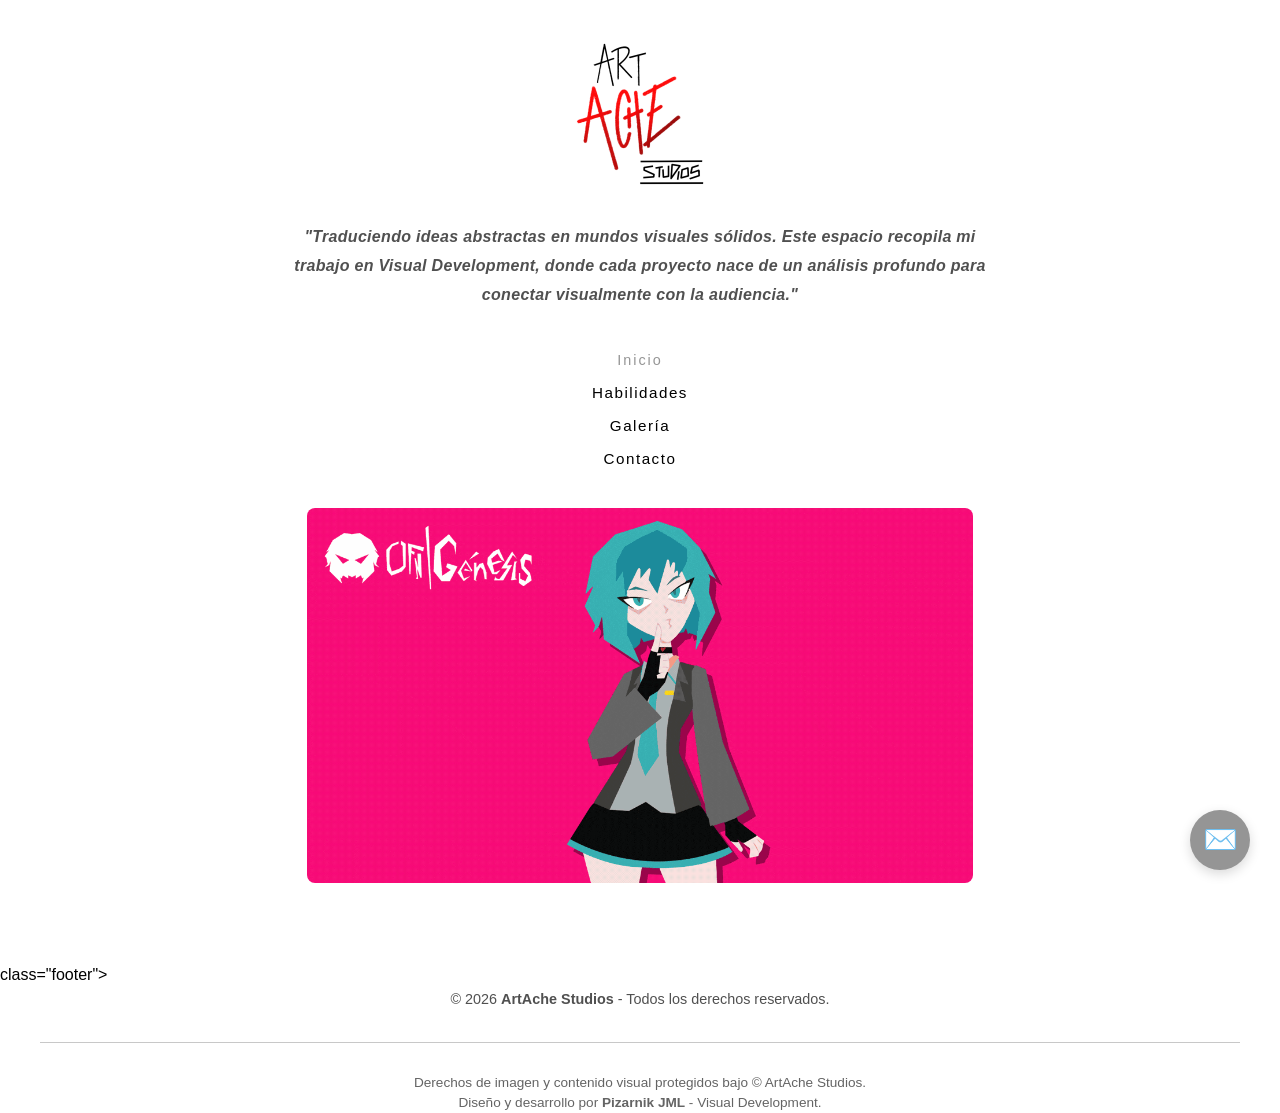
<file: index.html>
<!DOCTYPE html>
<html lang="en">
  <head>
    <meta charset="UTF-8" />
    <meta name="viewport" content="width=device-width, initial-scale=1.0" />
    <meta http-equiv="X-UA-Compatible" content="ie=edge" />
    <title>ArtAche Studios - Inicio</title>
    <link rel="stylesheet" href="styles.css" />
  </head>
  <body>
    <div class="contenedor_pricipal">
      <aside class="navbar">
        <img src="logo.png" class="imglogo" alt="" />
        <p class="descripcion">"<strong><i>Traduciendo ideas abstractas en mundos visuales sólidos. Este espacio recopila mi trabajo en Visual Development, donde cada proyecto nace de un análisis profundo para conectar visualmente con la audiencia.</i></strong>"</p>
        <nav class="Menu">
          <span class="menu-active">Inicio</span>
          <a href="Habilidades.html">Habilidades</a>
          <a href="IMGS.html">Galería</a>
          <a href="Contacto.html">Contacto</a>
        </nav>
        <img src="assets/B5.gif" alt="" class="gif-content" />
      </aside>
      <main class="contenido">
      </main>
    </div>

    <footer> class="footer">
      <div class="footer-content">
        <div class="footer-text">
          © 2026 <strong>ArtAche Studios</strong> - Todos los derechos reservados.
        </div>
        <div class="footer-divider"></div>
        <div class="footer-copyright">
          Derechos de imagen y contenido visual protegidos bajo © ArtAche Studios.<br>
          Diseño y desarrollo por <strong>Pizarnik JML</strong> - Visual Development.
        </div>
      </div>
      
    </footer>

    <!-- Botón flotante de email -->
    <a href="mailto:artachestudios@gmail.com" class="floating-email-btn" title="Enviar email">
      ✉️
    </a>
  </body>
</html>
</file>
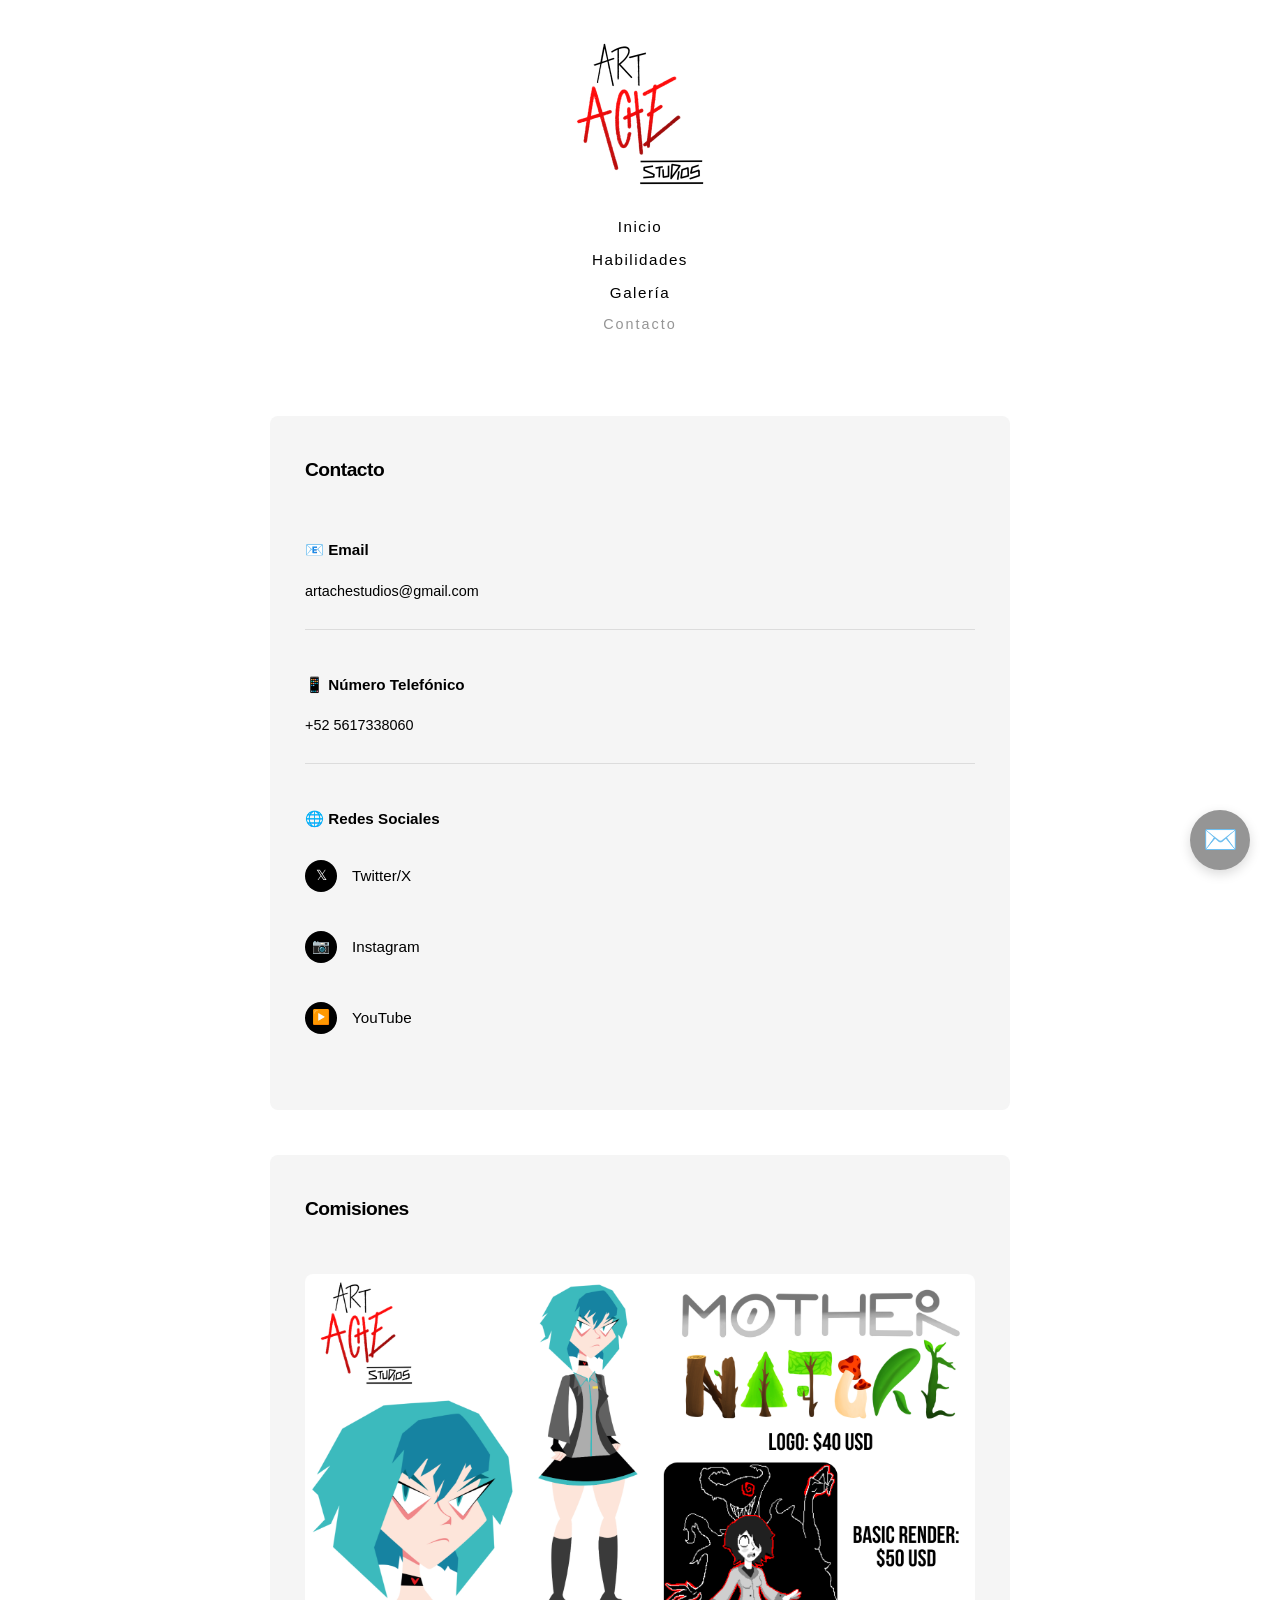
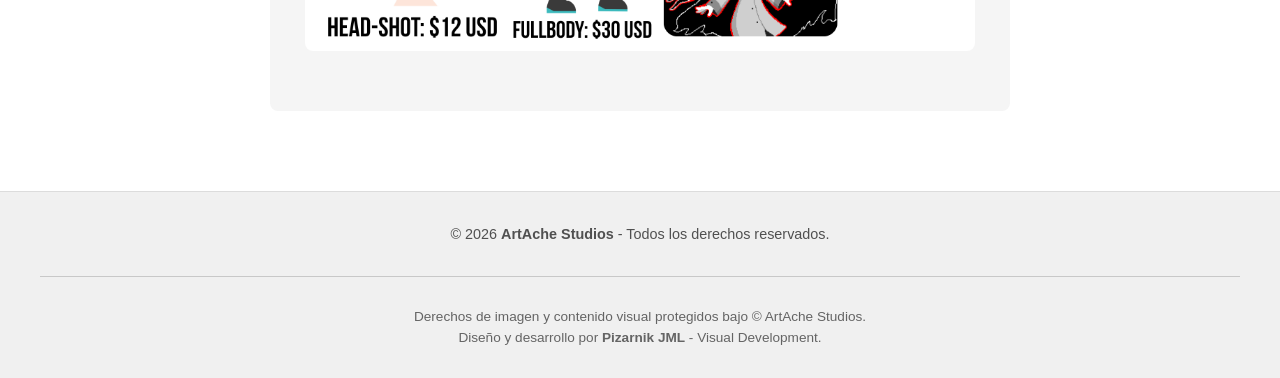
<file: Contacto.html>
<!DOCTYPE html>
<html lang="es">
  <head>
    <meta charset="UTF-8" />
    <meta name="viewport" content="width=device-width, initial-scale=1.0" />
    <meta http-equiv="X-UA-Compatible" content="ie=edge" />
    <title>ArtAche Studios - Contacto</title>
    <link rel="stylesheet" href="styles.css" />
    <style>
      .contact-content {
        display: flex;
        flex-direction: column;
        gap: 45px;
      }

      .contact-section {
        display: flex;
        flex-direction: column;
        gap: 20px;
        background-color: rgb(245, 245, 245);
        padding: 40px 35px;
        border-radius: 8px;
      }

      .contact-section h2 {
        font-size: 1.8rem;
        color: rgb(0, 0, 0);
        font-weight: 700;
        margin-bottom: 10px;
        letter-spacing: -0.5px;
      }

      .contact-item {
        display: flex;
        flex-direction: column;
        gap: 12px;
        padding: 24px 0;
        border-bottom: 1px solid rgb(220, 220, 220);
      }

      .contact-item:last-child {
        border-bottom: none;
      }

      .contact-item-title {
        font-size: 1.2rem;
        font-weight: 700;
        color: rgb(0, 0, 0);
        display: flex;
        align-items: center;
        gap: 10px;
        margin-bottom: 5px;
      }

      .contact-item-content {
        color: rgb(60, 60, 60);
        font-size: 1rem;
        line-height: 1.8;
        font-weight: 400;
      }

      .contact-link {
        color: rgb(0, 0, 0);
        text-decoration: none;
        transition: color 0.3s;
        font-weight: 500;
      }

      .contact-link:hover {
        color: rgb(149, 149, 149);
      }

      .social-networks {
        display: flex;
        flex-direction: column;
        gap: 15px;
      }

      .social-network-item {
        display: flex;
        align-items: center;
        gap: 15px;
        padding: 12px 0;
      }

      .social-icon {
        display: flex;
        align-items: center;
        justify-content: center;
        width: 40px;
        height: 40px;
        background-color: rgb(0, 0, 0);
        color: white;
        border-radius: 50%;
        font-size: 1.2rem;
        min-width: 40px;
      }

      .social-network-item a {
        color: rgb(0, 0, 0);
        text-decoration: none;
        transition: color 0.3s;
        font-size: 0.95rem;
      }

      .social-network-item a:hover {
        color: rgb(149, 149, 149);
      }

      .section-image {
        width: 100%;
        max-width: 600px;
        height: auto;
        border-radius: 8px;
        object-fit: contain;
        margin: 20px 0;
      }

      .contact-section p {
        color: rgb(60, 60, 60);
        font-size: 0.95rem;
        line-height: 1.8;
      }

      @media (max-width: 1024px) {
        .contact-content {
          gap: 42px;
        }

        .contact-section {
          padding: 38px 32px;
          gap: 19px;
        }

        .contact-section h2 {
          font-size: 1.7rem;
        }
      }

      /* Responsive - Tablets (768px y menores) */
      @media (max-width: 768px) {
        .contact-content {
          gap: 38px;
        }

        .contact-section {
          padding: 32px 22px;
          gap: 18px;
        }

        .contact-section h2 {
          font-size: 1.6rem;
        }

        .contact-item {
          padding: 18px 0;
        }

        .contact-item-title {
          font-size: 1.1rem;
        }

        .contact-item-content {
          font-size: 0.95rem;
          line-height: 1.75;
        }

        .social-icon {
          width: 36px;
          height: 36px;
          font-size: 0.95rem;
          min-width: 36px;
        }

        .section-image {
          max-width: 95%;
        }
      }

      /* Responsive - Tablets pequeños (481px - 600px) */
      @media (max-width: 600px) {
        .contact-content {
          gap: 32px;
        }

        .contact-section {
          padding: 28px 18px;
          gap: 16px;
        }

        .contact-section h2 {
          font-size: 1.4rem;
        }

        .contact-item {
          padding: 16px 0;
        }

        .contact-item-title {
          font-size: 1rem;
        }

        .contact-item-content {
          font-size: 0.92rem;
          line-height: 1.7;
        }

        .social-network-item {
          padding: 9px 0;
        }

        .social-icon {
          width: 34px;
          height: 34px;
          font-size: 0.9rem;
          min-width: 34px;
        }

        .section-image {
          max-width: 90%;
        }
      }

      /* Responsive - Móviles (480px y menores) */
      @media (max-width: 480px) {
        .contact-content {
          gap: 28px;
        }

        .contact-section {
          padding: 22px 16px;
          gap: 15px;
        }

        .contact-section h2 {
          font-size: 1.3rem;
        }

        .contact-item {
          padding: 15px 0;
        }

        .contact-item-title {
          font-size: 1rem;
        }

        .contact-item-content {
          font-size: 0.9rem;
          line-height: 1.7;
        }

        .social-icon {
          width: 32px;
          height: 32px;
          font-size: 0.9rem;
          min-width: 32px;
        }

        .section-image {
          max-width: 95%;
        }
      }

      /* Responsive - Móviles muy pequeños (360px y menores) */
      @media (max-width: 360px) {
        .contact-content {
          gap: 24px;
        }

        .contact-section {
          padding: 18px 13px;
          gap: 12px;
        }

        .contact-section h2 {
          font-size: 1.1rem;
        }

        .contact-item {
          padding: 12px 0;
        }

        .contact-item-title {
          font-size: 0.95rem;
        }

        .contact-item-content {
          font-size: 0.85rem;
          line-height: 1.6;
        }

        .social-network-item {
          gap: 11px;
          padding: 8px 0;
        }

        .social-icon {
          width: 30px;
          height: 30px;
          font-size: 0.85rem;
          min-width: 30px;
        }

        .section-image {
          max-width: 90%;
        }
      }

        .contact-section h2 {
          font-size: 1.2rem;
        }

        .contact-item-title {
          font-size: 0.95rem;
        }

        .contact-item-content {
          font-size: 0.9rem;
        }

        .contact-link {
          font-size: 0.9rem;
        }

        .social-icon {
          width: 32px;
          height: 32px;
          font-size: 0.9rem;
          min-width: 32px;
        }

        .section-image {
          max-width: 95%;
        }
      
    </style>
  </head>
  <body>
    <div class="contenedor_pricipal">
      <aside class="navbar">
        <img src="logo.png" class="imglogo" alt="Logo" />
        <nav class="Menu">
          <a href="index.html">Inicio</a>
          <a href="Habilidades.html">Habilidades</a>
          <a href="IMGS.html">Galería</a>
          <span class="menu-active">Contacto</span>
        </nav>
      </aside>
      <main class="contenido contenido-scroll">
        <div class="contact-content">
          <!-- Sección Contacto -->
          <div class="contact-section">
            <h2>Contacto</h2>

            <!-- Email -->
            <div class="contact-item">
              <div class="contact-item-title">📧 Email</div>
              <div class="contact-item-content">
                <a href="mailto:artachestudios@gmail.com" class="contact-link">artachestudios@gmail.com</a>
              </div>
            </div>

            <!-- Teléfono -->
            <div class="contact-item">
              <div class="contact-item-title">📱 Número Telefónico</div>
              <div class="contact-item-content">
                <a href="tel:+525617338060" class="contact-link">+52 5617338060</a>
              </div>
            </div>

            <!-- Redes Sociales -->
            <div class="contact-item">
              <div class="contact-item-title">🌐 Redes Sociales</div>
              <div class="social-networks">
                <div class="social-network-item">
                  <div class="social-icon">𝕏</div>
                  <a href="https://x.com/ArtAche_Studios" target="_blank">Twitter/X</a>
                </div>
                <div class="social-network-item">
                  <div class="social-icon">📷</div>
                  <a href="https://www.instagram.com/art.ache.studios/" target="_blank">Instagram</a>
                </div>
                <div class="social-network-item">
                  <div class="social-icon">▶️</div>
                  <a href="https://www.youtube.com/@ArtAche.Studios" target="_blank">YouTube</a>
                </div>
              </div>
            </div>
          </div>

          <!-- Sección Comisiones -->
          <div class="contact-section">
            <h2>Comisiones</h2>
            <img src="assets/a1.png" alt="Comisiones" class="section-image" />
          </div>
        </div>
      </main>
    </div>

    <script>
      function handleSubmit(event) {
        event.preventDefault();
        alert(
          "¡Gracias por tu mensaje! Este es un ejemplo. Implementa tu backend para enviar emails."
        );
        event.target.reset();
      }
    </script>

    <footer class="footer">
      <div class="footer-content">
        <div class="footer-text">
          © 2026 <strong>ArtAche Studios</strong> - Todos los derechos reservados.
        </div>
        <div class="footer-divider"></div>
        <div class="footer-copyright">
          Derechos de imagen y contenido visual protegidos bajo © ArtAche Studios.<br>
          Diseño y desarrollo por <strong>Pizarnik JML</strong> - Visual Development.
        </div>
      </div>
    </footer>

    <!-- Botón flotante de email -->
    <a href="mailto:artachestudios@gmail.com" class="floating-email-btn" title="Enviar email">
      ✉️
    </a>
  </body>
</html>
</file>
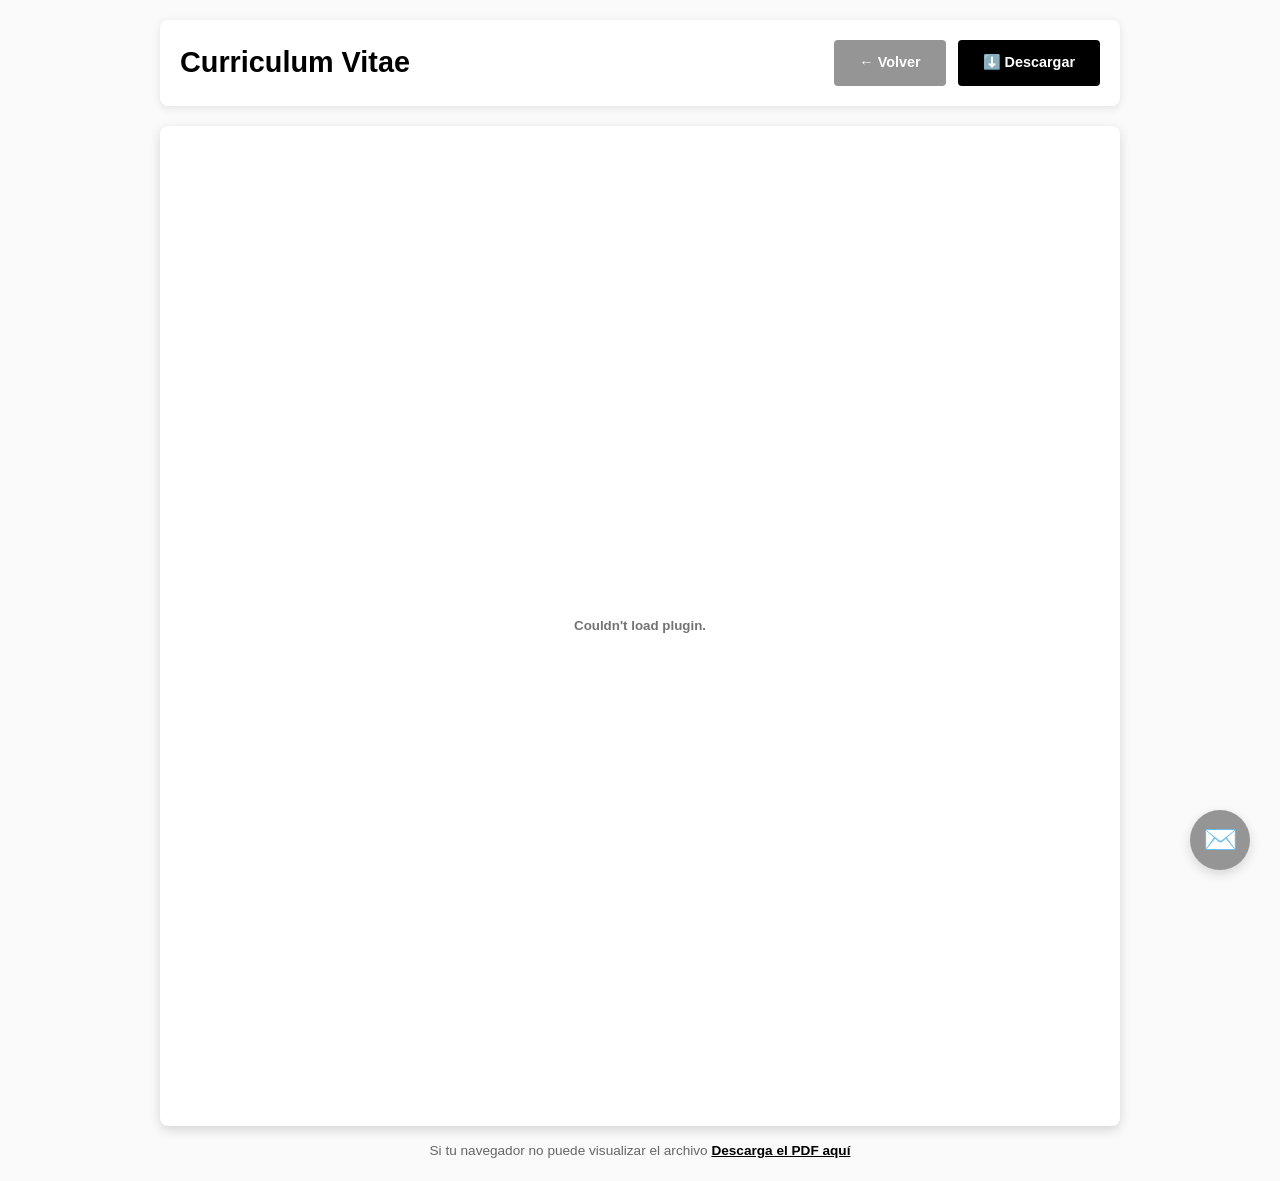
<file: cv-view.html>
<!DOCTYPE html>
<html lang="es">
  <head>
    <meta charset="UTF-8" />
    <meta name="viewport" content="width=device-width, initial-scale=1.0" />
    <meta http-equiv="X-UA-Compatible" content="ie=edge" />
    <title>ArtAche Studios - CV</title>
    <link rel="stylesheet" href="styles.css" />
    <style>
      body {
        background-color: rgb(250, 250, 250);
      }

      .pdf-viewer-container {
        display: flex;
        flex-direction: column;
        height: auto;
        max-width: 1000px;
        margin: 0 auto;
        padding: 20px;
      }

      .pdf-header {
        display: flex;
        justify-content: space-between;
        align-items: center;
        margin-bottom: 20px;
        background-color: rgb(255, 255, 255);
        padding: 20px;
        border-radius: 8px;
        box-shadow: 0 2px 8px rgba(0, 0, 0, 0.1);
        flex-wrap: wrap;
        gap: 15px;
      }

      .pdf-header h1 {
        font-size: 1.8rem;
        color: rgb(0, 0, 0);
        margin: 0;
        flex: 1;
        min-width: 250px;
      }

      .pdf-actions {
        display: flex;
        gap: 12px;
        flex-wrap: wrap;
      }

      .btn-back {
        background-color: rgb(149, 149, 149);
        color: white;
        padding: 12px 25px;
        border: none;
        border-radius: 4px;
        font-size: 0.9rem;
        font-weight: 600;
        cursor: pointer;
        transition: background-color 0.3s, transform 0.2s;
        text-decoration: none;
        display: inline-flex;
        align-items: center;
        gap: 10px;
        white-space: nowrap;
      }

      .btn-back:hover {
        background-color: rgb(120, 120, 120);
        transform: translateY(-2px);
      }

      .btn-back:active {
        transform: translateY(0);
      }

      .btn-download {
        background-color: rgb(0, 0, 0);
        color: white;
        padding: 12px 25px;
        border: none;
        border-radius: 4px;
        font-size: 0.9rem;
        font-weight: 600;
        cursor: pointer;
        transition: background-color 0.3s, transform 0.2s;
        text-decoration: none;
        display: inline-flex;
        align-items: center;
        gap: 10px;
        white-space: nowrap;
      }

      .btn-download:hover {
        background-color: rgb(50, 50, 50);
        transform: translateY(-2px);
      }

      .btn-download:active {
        transform: translateY(0);
      }

      .pdf-viewer {
        background-color: rgb(255, 255, 255);
        border-radius: 8px;
        box-shadow: 0 4px 12px rgba(0, 0, 0, 0.15);
        overflow: auto;
      }

      .pdf-viewer embed {
        width: 100%;
        height: 1000px;
        border: none;
        display: block;
      }

      .mobile-preview-image {
        display: none;
        width: 100%;
        max-width: 300px;
        height: auto;
        margin: 15px auto;
        border-radius: 8px;
        box-shadow: 0 4px 12px rgba(0, 0, 0, 0.15);
      }

      .cv-text-fallback {
        display: none;
        background-color: rgb(255, 255, 255);
        padding: 30px;
        border-radius: 8px;
        box-shadow: 0 4px 12px rgba(0, 0, 0, 0.15);
        margin-top: 20px;
        color: rgb(60, 60, 60);
        font-family: 'Trebuchet MS', 'Segoe UI', sans-serif;
        line-height: 1.8;
        max-width: 100%;
        overflow-x: auto;
      }

      .cv-text-fallback strong {
        color: rgb(0, 0, 0);
        font-weight: 700;
        display: block;
        margin-top: 18px;
        margin-bottom: 8px;
        font-size: 1.1em;
        letter-spacing: 0.5px;
      }

      .cv-text-fallback ul, .cv-text-fallback ol {
        margin-left: 20px;
        margin-top: 8px;
        margin-bottom: 8px;
      }

      .cv-text-fallback li {
        margin-bottom: 6px;
        line-height: 1.7;
      }

      .cv-text-fallback p {
        margin-bottom: 10px;
        white-space: pre-wrap;
        word-wrap: break-word;
      }

      .cv-section-title {
        border-bottom: 2px solid rgb(149, 149, 149);
        padding-bottom: 8px;
        margin-top: 20px;
        margin-bottom: 12px;
        font-weight: 700;
        color: rgb(0, 0, 0);
        letter-spacing: 1px;
        font-size: 1.05em;
      }

      .cv-header-title {
        text-align: center;
        font-weight: 700;
        font-size: 1.2em;
        color: rgb(0, 0, 0);
        margin-bottom: 5px;
        letter-spacing: 0.5px;
      }

      .cv-contact-info {
        text-align: center;
        color: rgb(80, 80, 80);
        font-size: 0.95em;
        margin-bottom: 15px;
        line-height: 1.6;
      }

      @media (max-width: 1024px) {
        .cv-text-fallback {
          padding: 26px;
          font-size: 0.95rem;
          line-height: 1.75;
        }

        .cv-text-fallback strong {
          font-size: 1.05em;
          margin-top: 16px;
        }

        .cv-section-title {
          font-size: 1em;
          margin-top: 18px;
        }

        .cv-header-title {
          font-size: 1.15em;
        }
      }

      @media (max-width: 768px) {
        .cv-text-fallback.show {
          display: block;
        }

        .cv-text-fallback {
          padding: 20px;
          font-size: 0.92rem;
          line-height: 1.7;
          margin-top: 15px;
        }

        .cv-text-fallback strong {
          font-size: 1em;
          margin-top: 14px;
          margin-bottom: 6px;
        }

        .cv-section-title {
          font-size: 0.95em;
          margin-top: 16px;
          padding-bottom: 6px;
        }

        .cv-header-title {
          font-size: 1.1em;
        }

        .cv-contact-info {
          font-size: 0.9em;
        }

        .cv-text-fallback ul, .cv-text-fallback ol {
          margin-left: 16px;
        }
      }

      @media (max-width: 480px) {
        .cv-text-fallback.show {
          display: block;
        }

        .cv-text-fallback {
          padding: 16px;
          font-size: 0.88rem;
          line-height: 1.65;
          margin-top: 12px;
          border-radius: 6px;
        }

        .cv-text-fallback strong {
          font-size: 0.95em;
          margin-top: 12px;
          margin-bottom: 5px;
        }

        .cv-section-title {
          font-size: 0.92em;
          margin-top: 14px;
          padding-bottom: 5px;
        }

        .cv-header-title {
          font-size: 1.05em;
          margin-bottom: 3px;
        }

        .cv-contact-info {
          font-size: 0.87em;
          margin-bottom: 12px;
        }

        .cv-text-fallback ul, .cv-text-fallback ol {
          margin-left: 14px;
          margin-top: 6px;
          margin-bottom: 6px;
        }

        .cv-text-fallback li {
          margin-bottom: 5px;
        }
      }

      @media (max-width: 1024px) {
        .pdf-viewer embed {
          height: 700px;
        }
      }

      @media (max-width: 768px) {
        .pdf-viewer-container {
          padding: 15px;
        }

        .pdf-header {
          flex-direction: column;
          align-items: flex-start;
          padding: 15px;
          gap: 15px;
        }

        .pdf-header h1 {
          font-size: 1.5rem;
          width: 100%;
        }

        .pdf-actions {
          width: 100%;
          flex-direction: column;
        }

        .btn-back,
        .btn-download {
          width: 100%;
          justify-content: center;
          padding: 12px 20px;
          font-size: 0.88rem;
        }

        .pdf-viewer embed {
          height: 70vh;
          min-height: 500px;
        }
      }

      @media (max-width: 480px) {
        .pdf-viewer-container {
          padding: 10px;
        }

        .pdf-header {
          padding: 12px;
          gap: 12px;
        }

        .pdf-header h1 {
          font-size: 1.3rem;
        }

        .btn-back,
        .btn-download {
          width: 100%;
          padding: 10px 15px;
          font-size: 0.85rem;
        }

        .pdf-viewer {
          background: transparent;
          box-shadow: none;
          overflow: visible;
        }

        .pdf-viewer embed {
          display: none;
        }

        .mobile-preview-image {
          display: block;
        }
      }
    </style>
  </head>
  <body>
    <div class="pdf-viewer-container">
      <div class="pdf-header">
        <h1>Curriculum Vitae</h1>
        <div class="pdf-actions">
          <a href="Habilidades.html" class="btn-back">← Volver</a>
          <a href="assets/Alonso Palafox Enrique - CV.pdf" download="Alonso Palafox Enrique - CV.pdf" class="btn-download">
            ⬇️ Descargar
          </a>
        </div>
      </div>
      <div class="pdf-viewer" id="pdfViewerCV">
        <embed src="assets/Alonso Palafox Enrique - CV.pdf" type="application/pdf" />
      </div>
      <div class="cv-text-fallback" id="cvTextFallback">
        <div class="cv-header-title">ENRIQUE CARLOS ALONSO PALAFOX</div>
        <div class="cv-contact-info">
          Toluca, Estado de México | Teléfono: +52 5617338060<br/>
          Correo: enriquealonsopalafox11@gmail.com
        </div>

        <div class="cv-section-title">PERFIL PROFESIONAL</div>
        <p>Diseñador y Animador especializado en Visual Development (VisDev), con un enfoque estratégico en la conceptualización e investigación de audiencias para garantizar resultados funcionales y narrativos. Experto en la gestión de proyectos creativos mediante metodologías ágiles y liderazgo de equipos multidisciplinarios en entornos de producción audiovisual.</p>

        <div class="cv-section-title">EXPERIENCIA</div>
        <strong>DISEÑADOR Y ANIMADOR INDEPENDIENTE (Freelance)</strong>
        <p><strong style="display:inline; color: rgb(80,80,80);">Artista VisDev y Creador de Contenido -</strong> Enero 2024 – Actualidad</p>
        <ul>
          <li>Implementé la metodología Personal Scrum para gestionar el desarrollo iterativo y la evolución constante de mi portafolio digital y proyectos de diseño.</li>
          <li>Desarrollé entornos y escenarios 3D complejos en Autodesk Maya, ejecutando procesos de iluminación, sombreado y reemplazo de fondos (sky replacement).</li>
          <li>Rediseñé la identidad visual y logotipos (como SFACTOR X3), optimizando la estructura tipográfica y el layout bajo parámetros técnicos de color y legibilidad.</li>
          <li>Incrementé la comunidad en YouTube de 0 a más de 8,000 seguidores orgánicos mediante estrategias de contenido audiovisual.</li>
          <li>Aseguré un tráfico mensual de más de 20,000 visitas digitales, monetizando el canal a través de la producción constante de contenido de animación.</li>
          <li>Ejecuté proyectos de Branding para pequeñas empresas, garantizando un posicionamiento efectivo ante sus públicos objetivos mediante diseño de identidad.</li>
        </ul>

        <strong>UNIVERSIDAD TECNOLÓGICA DE MÉXICO (UNITEC)</strong>
        <p><strong style="display:inline; color: rgb(80,80,80);">Líder de Producción Audiovisual -</strong> Enero 2025 – Abril 2026</p>
        <ul>
          <li>Lideré equipos de trabajo de gran escala para la realización de cortometrajes y proyectos de cine, supervisando desde la preproducción hasta la entrega final.</li>
          <li>Coordiné flujos de trabajo técnicos en modelado 3D y postproducción, asegurando el cumplimiento de plazos y estándares de calidad académica y profesional.</li>
          <li>Gestioné la comunicación entre departamentos creativos para unificar la visión artística del proyecto y optimizar los recursos de producción.</li>
        </ul>

        <strong>CONTRALORÍA MUNICIPAL (EDOMEX)</strong>
        <p><strong style="display:inline; color: rgb(80,80,80);">Diseñador de Identidad Visual -</strong> Agosto 2022 – Diciembre 2022</p>
        <ul>
          <li>Diseñé y desplegué la nueva identidad visual para la página web y redes sociales oficiales del municipio.</li>
          <li>Incrementé el tráfico y las visitas a las plataformas digitales en un 30% gracias a la reestructuración estética y funcional de los activos gráficos.</li>
          <li>Ejecuté tareas técnicas de fotografía, edición de video, restauración digital y recuperación de documentos históricos.</li>
        </ul>

        <div class="cv-section-title">EDUCACIÓN</div>
        <strong>UNIVERSIDAD TECNOLÓGICA DE MÉXICO (UNITEC)</strong>
        <ul>
          <li>Maestría en Diseño Multimedia - Actual</li>
          <li>Lic. en Diseño, Animación y Arte Digital - Abril 2023 - 2026</li>
        </ul>

        <div class="cv-section-title">HABILIDADES</div>
        <ul>
          <li><strong style="color: rgb(0,0,0);">Software Adobe:</strong> Photoshop, Illustrator, After Effects, Premiere, Lightroom, Substance Painter.</li>
          <li><strong style="color: rgb(0,0,0);">3D y Modelado:</strong> Autodesk Maya, Blender, Nomad Sculpt, Feather 3D, AutoCAD.</li>
          <li><strong style="color: rgb(0,0,0);">Ilustración y Diseño:</strong> Krita, Procreate, Figma, Affinity, Canva.</li>
          <li><strong style="color: rgb(0,0,0);">Audio y Video:</strong> CapCut, BandLab, Audacity.</li>
          <li><strong style="color: rgb(0,0,0);">Programación:</strong> Python, HTML, C, C++, PSeInt.</li>
          <li><strong style="color: rgb(0,0,0);">Idiomas:</strong> Inglés (Nivel B2 - 80% completado).</li>
        </ul>

        <div class="cv-section-title">CERTIFICACIONES</div>
        <ul>
          <li>Emprendimientos Creativos | Coursera (2026).</li>
          <li>This Is Animation | Sony Pictures Animation & YellowBrick (2025).</li>
          <li>Pensamiento Crítico y Resolución de Problemas | Santander Open Academy (2025).</li>
          <li>Integridad Académica | UNITEC (2025).</li>
        </ul>
      </div>
      <p style="text-align: center; margin-top: 15px; font-size: 0.85rem; color: #666;" id="pdfFallbackCV" style="display: none;">
        Si tu navegador no puede visualizar el archivo <a href="assets/Alonso Palafox Enrique - CV.pdf" download="Alonso Palafox Enrique - CV.pdf" style="color: #000; font-weight: 600; text-decoration: underline;">Descarga el PDF aquí</a>
      </p>
      <script>
        if (/iPhone|iPad|iPod|Android/i.test(navigator.userAgent)) {
          document.getElementById('pdfViewerCV').innerHTML = '';
          document.getElementById('cvTextFallback').classList.add('show');
        }
      </script>
    </div>

    <!-- Botón flotante de email -->
    <a href="mailto:artachestudios@gmail.com" class="floating-email-btn" title="Enviar email">
      ✉️
    </a>
  </body>
</html>
</file>
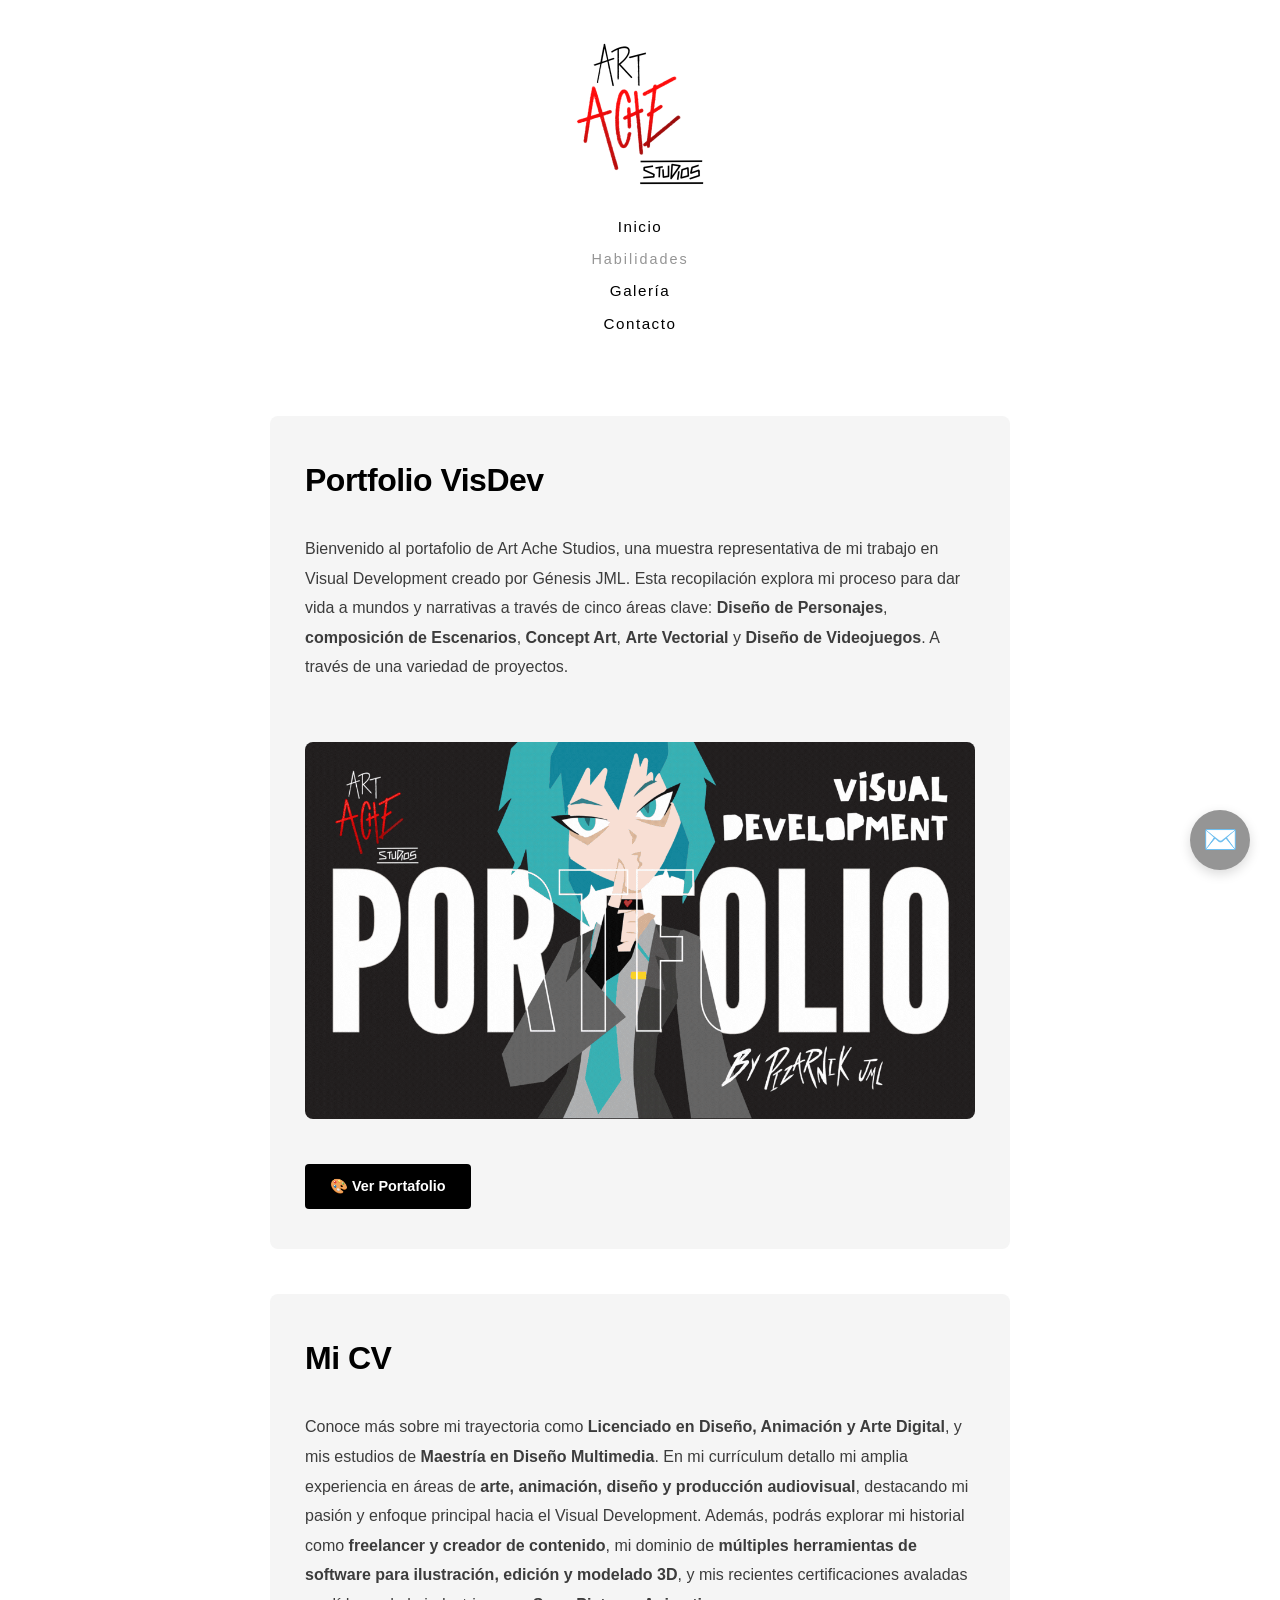
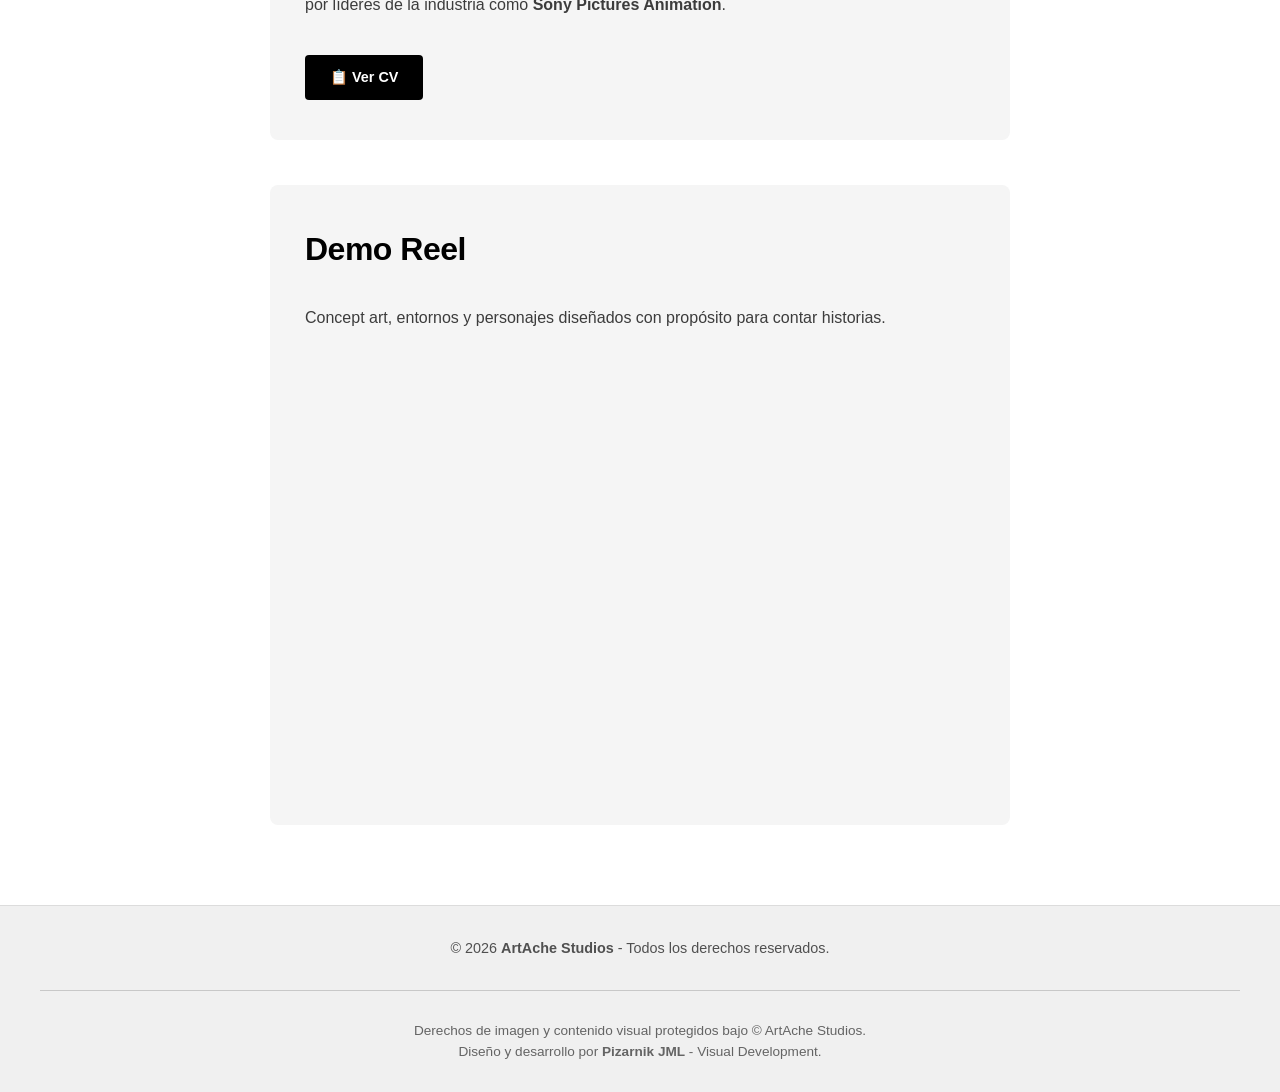
<file: Habilidades.html>
<!DOCTYPE html>
<html lang="es">
  <head>
    <meta charset="UTF-8" />
    <meta name="viewport" content="width=device-width, initial-scale=1.0" />
    <meta http-equiv="X-UA-Compatible" content="ie=edge" />
    <title>ArtAche Studios - Habilidades</title>
    <link rel="stylesheet" href="styles.css" />
    <style>
      .portfolio-content {
        display: flex;
        flex-direction: column;
        gap: 45px;
      }

      .portfolio-section {
        display: flex;
        flex-direction: column;
        gap: 20px;
        background-color: rgb(245, 245, 245);
        padding: 40px 35px;
        border-radius: 8px;
      }

      .portfolio-section h2 {
        font-size: 2rem;
        color: rgb(0, 0, 0);
        font-weight: 700;
        margin-bottom: 10px;
        letter-spacing: -0.5px;
      }

      .portfolio-section p {
        color: rgb(60, 60, 60);
        font-size: 1rem;
        line-height: 1.85;
        margin-bottom: 15px;
        font-weight: 400;
      }

      .section-image {
        width: 100%;
        max-width: 600px;
        height: auto;
        border-radius: 8px;
        object-fit: contain;
        margin: 25px 0;
      }

      .btn-descargar {
        background-color: rgb(0, 0, 0);
        color: white;
        padding: 12px 25px;
        border: none;
        border-radius: 4px;
        font-size: 0.9rem;
        font-weight: 600;
        cursor: pointer;
        transition: background-color 0.3s, transform 0.2s;
        text-decoration: none;
        display: inline-flex;
        align-items: center;
        gap: 10px;
        white-space: nowrap;
        width: fit-content;
      }

      .btn-descargar:hover {
        background-color: rgb(50, 50, 50);
        transform: translateY(-2px);
      }

      .btn-descargar:active {
        transform: translateY(0);
      }

      .video-container {
        position: relative;
        width: 100%;
        padding-bottom: 56.25%;
        height: 0;
        overflow: hidden;
        border-radius: 8px;
        margin: 20px 0;
      }

      .video-container iframe {
        position: absolute;
        top: 0;
        left: 0;
        width: 100%;
        height: 100%;
        border: none;
        border-radius: 8px;
      }

      @media (max-width: 1024px) {
        .portfolio-content {
          gap: 42px;
        }

        .portfolio-section {
          padding: 38px 32px;
          gap: 19px;
        }

        .portfolio-section h2 {
          font-size: 1.9rem;
        }

        .section-image {
          max-width: 550px;
        }
      }

      @media (max-width: 768px) {
        .portfolio-content {
          gap: 38px;
        }

        .portfolio-section {
          padding: 32px 22px;
          gap: 18px;
        }

        .portfolio-section h2 {
          font-size: 1.8rem;
        }

        .portfolio-section p {
          font-size: 0.95rem;
          line-height: 1.75;
        }

        .btn-descargar {
          padding: 11px 22px;
          font-size: 0.9rem;
        }

        .section-image {
          max-width: 100%;
          margin: 18px 0;
        }
      }

      @media (max-width: 600px) {
        .portfolio-content {
          gap: 32px;
        }

        .portfolio-section {
          padding: 28px 18px;
          gap: 16px;
        }

        .portfolio-section h2 {
          font-size: 1.6rem;
          margin-bottom: 8px;
        }

        .portfolio-section p {
          font-size: 0.92rem;
          line-height: 1.7;
        }

        .btn-descargar {
          padding: 10px 20px;
          font-size: 0.88rem;
        }

        .video-container {
          margin: 16px 0;
        }
      }

      @media (max-width: 480px) {
        .portfolio-content {
          gap: 28px;
        }

        .portfolio-section {
          padding: 22px 16px;
          gap: 15px;
        }

        .portfolio-section h2 {
          font-size: 1.4rem;
          margin-bottom: 8px;
        }

        .portfolio-section p {
          font-size: 0.9rem;
          line-height: 1.7;
          margin-bottom: 12px;
        }

        .btn-descargar {
          padding: 10px 20px;
          font-size: 0.85rem;
          width: 100%;
          justify-content: center;
        }

        .section-image {
          max-width: 100%;
          margin: 16px 0;
        }

        .video-container {
          margin: 12px 0;
        }
      }

      @media (max-width: 360px) {
        .portfolio-content {
          gap: 24px;
        }

        .portfolio-section {
          padding: 18px 13px;
          gap: 12px;
        }

        .portfolio-section h2 {
          font-size: 1.2rem;
          margin-bottom: 6px;
        }

        .portfolio-section p {
          font-size: 0.85rem;
          line-height: 1.6;
          margin-bottom: 10px;
        }

        .btn-descargar {
          padding: 9px 18px;
          font-size: 0.8rem;
          width: 100%;
          justify-content: center;
        }

        .section-image {
          margin: 12px 0;
        }

        .video-container {
          margin: 10px 0;
        }
      }
    </style>
  </head>
  <body>
    <div class="contenedor_pricipal">
      <aside class="navbar">
        <img src="logo.png" class="imglogo" alt="Logo" />
        <nav class="Menu">
          <a href="index.html">Inicio</a>
          <span class="menu-active">Habilidades</span>
          <a href="IMGS.html">Galería</a>
          <a href="Contacto.html">Contacto</a>
        </nav>
      </aside>
      <main class="contenido contenido-scroll">
        <div class="portfolio-content">
          <div class="portfolio-section">
            <h2>Portfolio VisDev</h2>
            <p>
              Bienvenido al portafolio de Art Ache Studios, una muestra representativa de mi trabajo en Visual Development creado por Génesis JML. Esta recopilación explora mi proceso para dar vida a mundos y narrativas a través de cinco áreas clave: <strong>Diseño de Personajes</strong>, <strong>composición de Escenarios</strong>, <strong>Concept Art</strong>, <strong>Arte Vectorial</strong> y <strong>Diseño de Videojuegos</strong>. A través de una variedad de proyectos.
            </p>
            <img src="assets/B4.gif" alt="Portfolio VisDev" class="section-image" />
            <a href="portfolio-view.html" class="btn-descargar">
              🎨 Ver Portafolio
            </a>
          </div>

          <!-- Sección Mi CV -->
          <div class="portfolio-section">
            <h2>Mi CV</h2>
            <p>
              Conoce más sobre mi trayectoria como <strong>Licenciado en Diseño, Animación y Arte Digital</strong>, y mis estudios de <strong>Maestría en Diseño Multimedia</strong>. En mi currículum detallo mi amplia experiencia en áreas de <strong>arte, animación, diseño y producción audiovisual</strong>, destacando mi pasión y enfoque principal hacia el Visual Development. Además, podrás explorar mi historial como <strong>freelancer y creador de contenido</strong>, mi dominio de <strong>múltiples herramientas de software para ilustración, edición y modelado 3D</strong>, y mis recientes certificaciones avaladas por líderes de la industria como <strong>Sony Pictures Animation</strong>.
            </p>
            <a href="cv-view.html" class="btn-descargar">
              📋 Ver CV
            </a>
          </div>

          <div class="portfolio-section">
            <h2>Demo Reel</h2>
            <p>
              Concept art, entornos y personajes diseñados con propósito para contar historias.
            </p>
            <div class="video-container">
              <iframe src="https://www.youtube.com/embed/aUivMbt-dbk" title="YouTube video player" frameborder="0" allow="accelerometer; autoplay; clipboard-write; encrypted-media; gyroscope; picture-in-picture" allowfullscreen></iframe>
            </div>
          </div>
        </div>
      </main>
    </div>

    <footer class="footer">
      <div class="footer-content">
        <div class="footer-text">
          © 2026 <strong>ArtAche Studios</strong> - Todos los derechos reservados.
        </div>
        <div class="footer-divider"></div>
        <div class="footer-copyright">
          Derechos de imagen y contenido visual protegidos bajo © ArtAche Studios.<br>
          Diseño y desarrollo por <strong>Pizarnik JML</strong> - Visual Development.
        </div>
      </div>
    </footer>

    <!-- Botón flotante de email -->
    <a href="mailto:artachestudios@gmail.com" class="floating-email-btn" title="Enviar email">
      ✉️
    </a>
  </body>
</html>
</file>
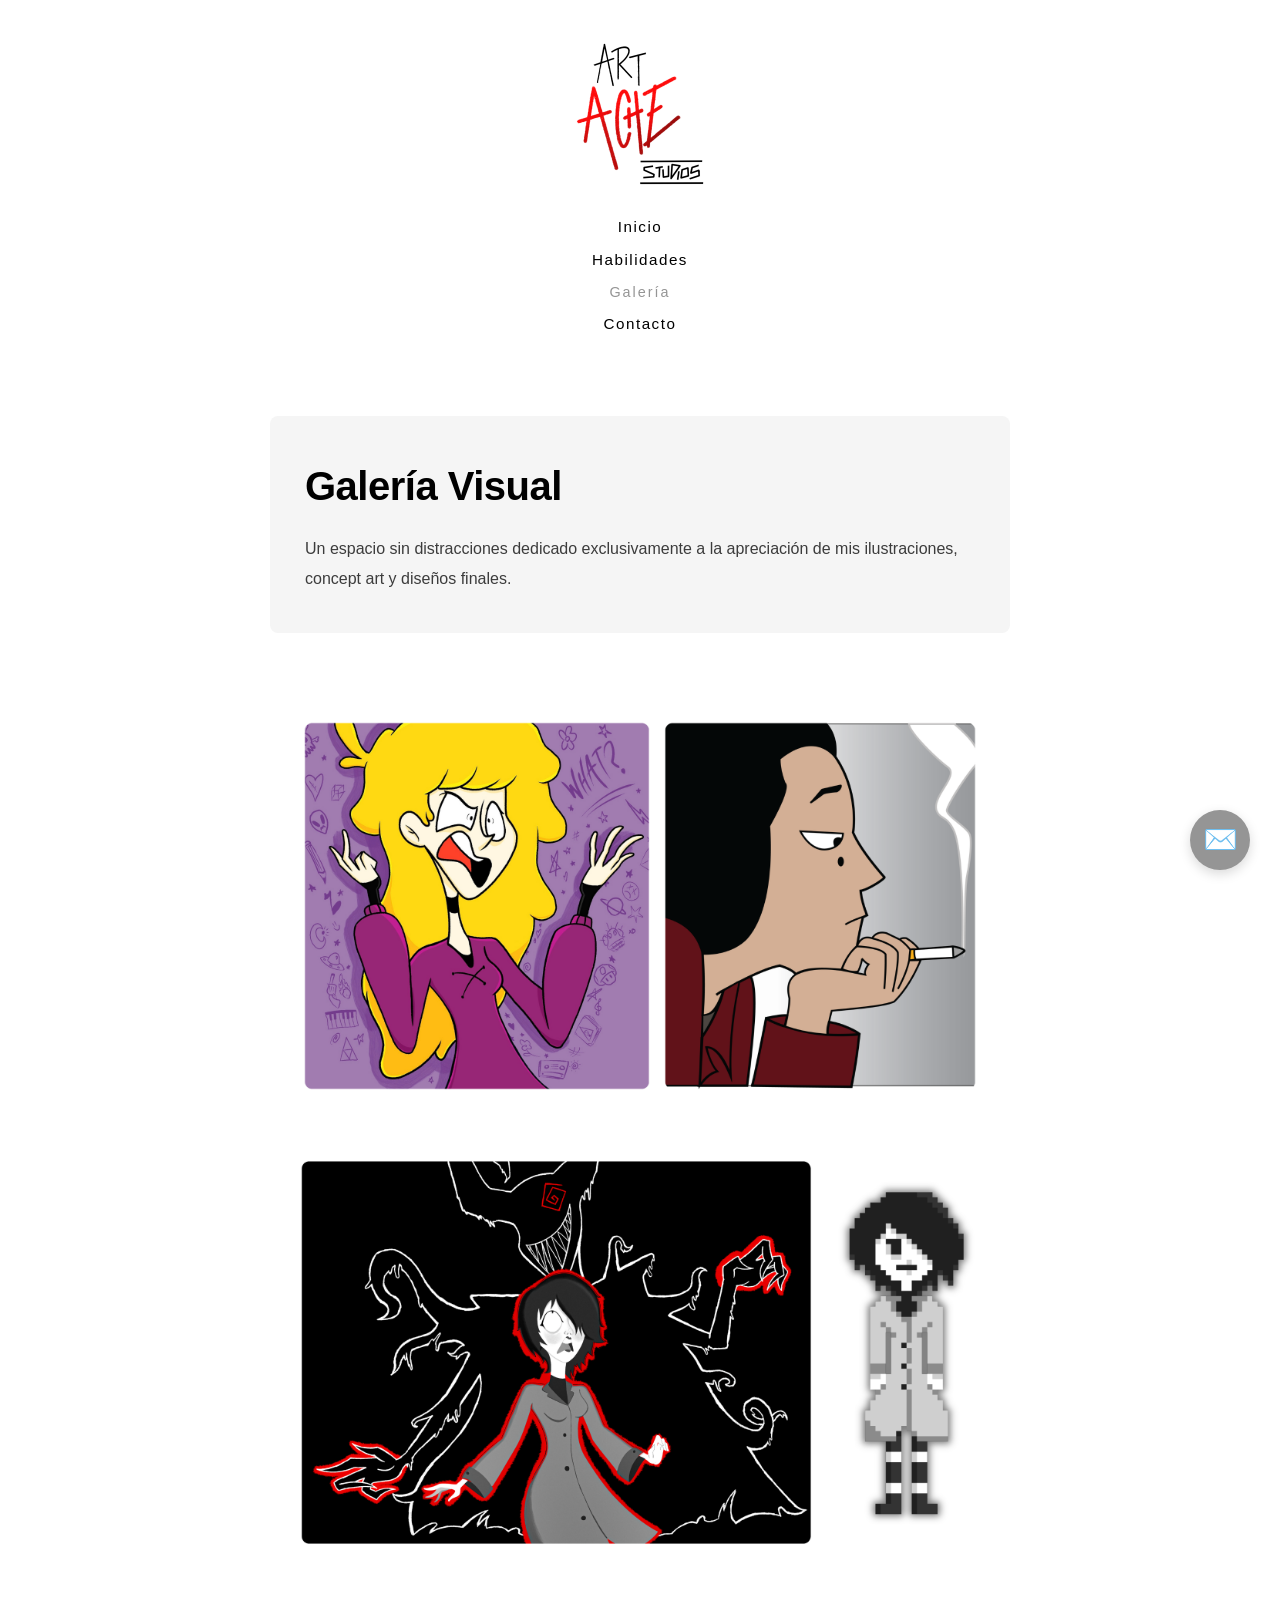
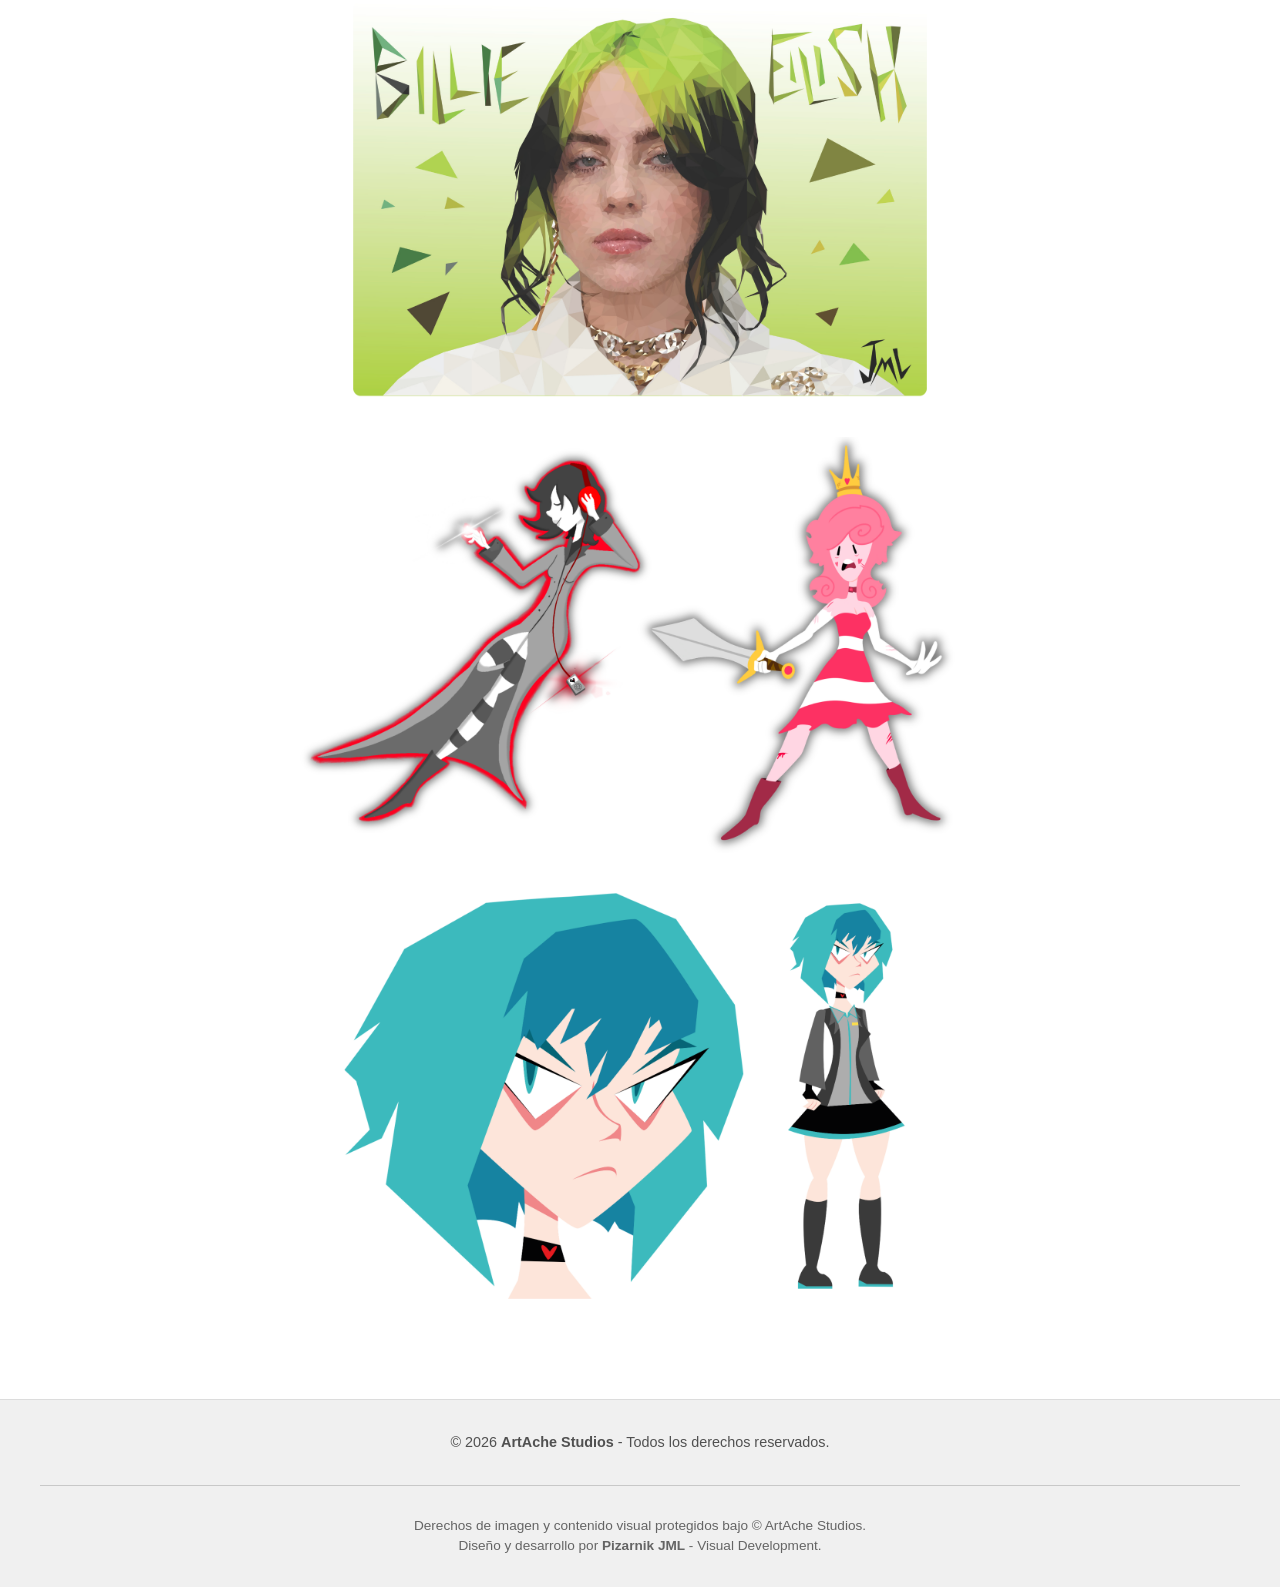
<file: IMGS.html>
<!DOCTYPE html>
<html lang="es">
  <head>
    <meta charset="UTF-8" />
    <meta name="viewport" content="width=device-width, initial-scale=1.0" />
    <meta http-equiv="X-UA-Compatible" content="ie=edge" />
    <title>ArtAche Studios - Galería</title>
    <link rel="stylesheet" href="styles.css" />
    <style>
      .gallery-content {
        display: flex;
        flex-direction: column;
        gap: 45px;
      }

      .gallery-header {
        display: flex;
        flex-direction: column;
        gap: 18px;
        background-color: rgb(245, 245, 245);
        padding: 40px 35px;
        border-radius: 8px;
      }

      .gallery-header h1 {
        font-size: 2.5rem;
        color: rgb(0, 0, 0);
        font-weight: 700;
        letter-spacing: -0.5px;
      }

      .gallery-header p {
        color: rgb(60, 60, 60);
        font-size: 1rem;
        line-height: 1.85;
        font-weight: 400;
      }

      .gallery-grid {
        display: grid;
        grid-template-columns: repeat(auto-fit, minmax(400px, 1fr));
        gap: 30px;
        padding: 20px 0;
      }

      .gallery-item {
        display: flex;
        flex-direction: column;
        gap: 15px;
        background-color: rgb(255, 255, 255);
        border-radius: 8px;
        overflow: hidden;
        transition: transform 0.3s ease, box-shadow 0.3s ease;
      }

      .gallery-item:hover {
        transform: translateY(-8px);
        box-shadow: 0 15px 40px rgba(0, 0, 0, 0.12);
      }

      .gallery-item img {
        width: 100%;
        height: auto;
        object-fit: cover;
        display: block;
      }

      /* Responsive - Tablets grandes (1025px y menores) */
      @media (max-width: 1024px) {
        .gallery-content {
          gap: 42px;
        }

        .gallery-header {
          padding: 38px 32px;
          gap: 16px;
        }

        .gallery-header h1 {
          font-size: 2.3rem;
        }

        .gallery-grid {
          gap: 35px;
        }
      }

      /* Responsive - Tablets (769px - 768px) */
      @media (max-width: 768px) {
        .gallery-content {
          gap: 38px;
        }

        .gallery-header {
          padding: 32px 22px;
          gap: 16px;
        }

        .gallery-header h1 {
          font-size: 2rem;
        }

        .gallery-header p {
          font-size: 0.95rem;
          line-height: 1.75;
        }

        .gallery-grid {
          grid-template-columns: 1fr;
          gap: 26px;
        }
      }

      /* Responsive - Tablets pequeños (481px - 600px) */
      @media (max-width: 600px) {
        .gallery-content {
          gap: 32px;
        }

        .gallery-header {
          padding: 28px 18px;
          gap: 15px;
        }

        .gallery-header h1 {
          font-size: 1.7rem;
        }

        .gallery-header p {
          font-size: 0.92rem;
          line-height: 1.7;
        }

        .gallery-grid {
          grid-template-columns: 1fr;
          gap: 22px;
        }

        .gallery-item {
          gap: 12px;
        }
      }

      /* Responsive - Móviles (480px y menores) */
      @media (max-width: 480px) {
        .gallery-content {
          gap: 28px;
        }

        .gallery-header {
          padding: 22px 16px;
          gap: 12px;
        }

        .gallery-header h1 {
          font-size: 1.5rem;
        }

        .gallery-header p {
          font-size: 0.9rem;
          line-height: 1.7;
        }

        .gallery-grid {
          grid-template-columns: 1fr;
          gap: 18px;
        }

        .gallery-item {
          gap: 12px;
        }
      }

      /* Responsive - Móviles muy pequeños (360px y menores) */
      @media (max-width: 360px) {
        .gallery-content {
          gap: 24px;
        }

        .gallery-header {
          padding: 18px 13px;
          gap: 10px;
        }

        .gallery-header h1 {
          font-size: 1.3rem;
        }

        .gallery-header p {
          font-size: 0.85rem;
          line-height: 1.6;
        }

        .gallery-grid {
          grid-template-columns: 1fr;
          gap: 14px;
        }

        .gallery-item {
          gap: 10px;
          border-radius: 6px;
        }

        .gallery-item img {
          border-radius: 6px;
        }
      }
    </style>
  </head>
  <body>
    <div class="contenedor_pricipal">
      <aside class="navbar">
        <img src="logo.png" class="imglogo" alt="Logo" />
        <nav class="Menu">
          <a href="index.html">Inicio</a>
          <a href="Habilidades.html">Habilidades</a>
          <span class="menu-active">Galería</span>
          <a href="Contacto.html">Contacto</a>
        </nav>
      </aside>
      <main class="contenido contenido-scroll">
        <div class="gallery-content">
          <!-- Encabezado de la Galería -->
          <div class="gallery-header">
            <h1>Galería Visual</h1>
            <p>Un espacio sin distracciones dedicado exclusivamente a la apreciación de mis ilustraciones, concept art y diseños finales.</p>
          </div>

          <!-- Grid de Imágenes -->
          <div class="gallery-grid">
            <div class="gallery-item">
              <img src="assets/c1.png" alt="Ilustración 1" />
            </div>
            <div class="gallery-item">
              <img src="assets/c2.png" alt="Ilustración 2" />
            </div>
            <div class="gallery-item">
              <img src="assets/c3.png" alt="Ilustración 3" />
            </div>
            <div class="gallery-item">
              <img src="assets/c4.png" alt="Ilustración 4" />
            </div>
            <div class="gallery-item">
              <img src="assets/c5.png" alt="Ilustración 5" />
            </div>
          </div>
        </div>
      </main>
    </div>

    <footer class="footer">
      <div class="footer-content">
        <div class="footer-text">
          © 2026 <strong>ArtAche Studios</strong> - Todos los derechos reservados.
        </div>
        <div class="footer-divider"></div>
        <div class="footer-copyright">
          Derechos de imagen y contenido visual protegidos bajo © ArtAche Studios.<br>
          Diseño y desarrollo por <strong>Pizarnik JML</strong> - Visual Development.
        </div>
      </div>
    </footer>

    <!-- Botón flotante de email -->
    <a href="mailto:artachestudios@gmail.com" class="floating-email-btn" title="Enviar email">
      ✉️
    </a>
  </body>
</html>
</file>
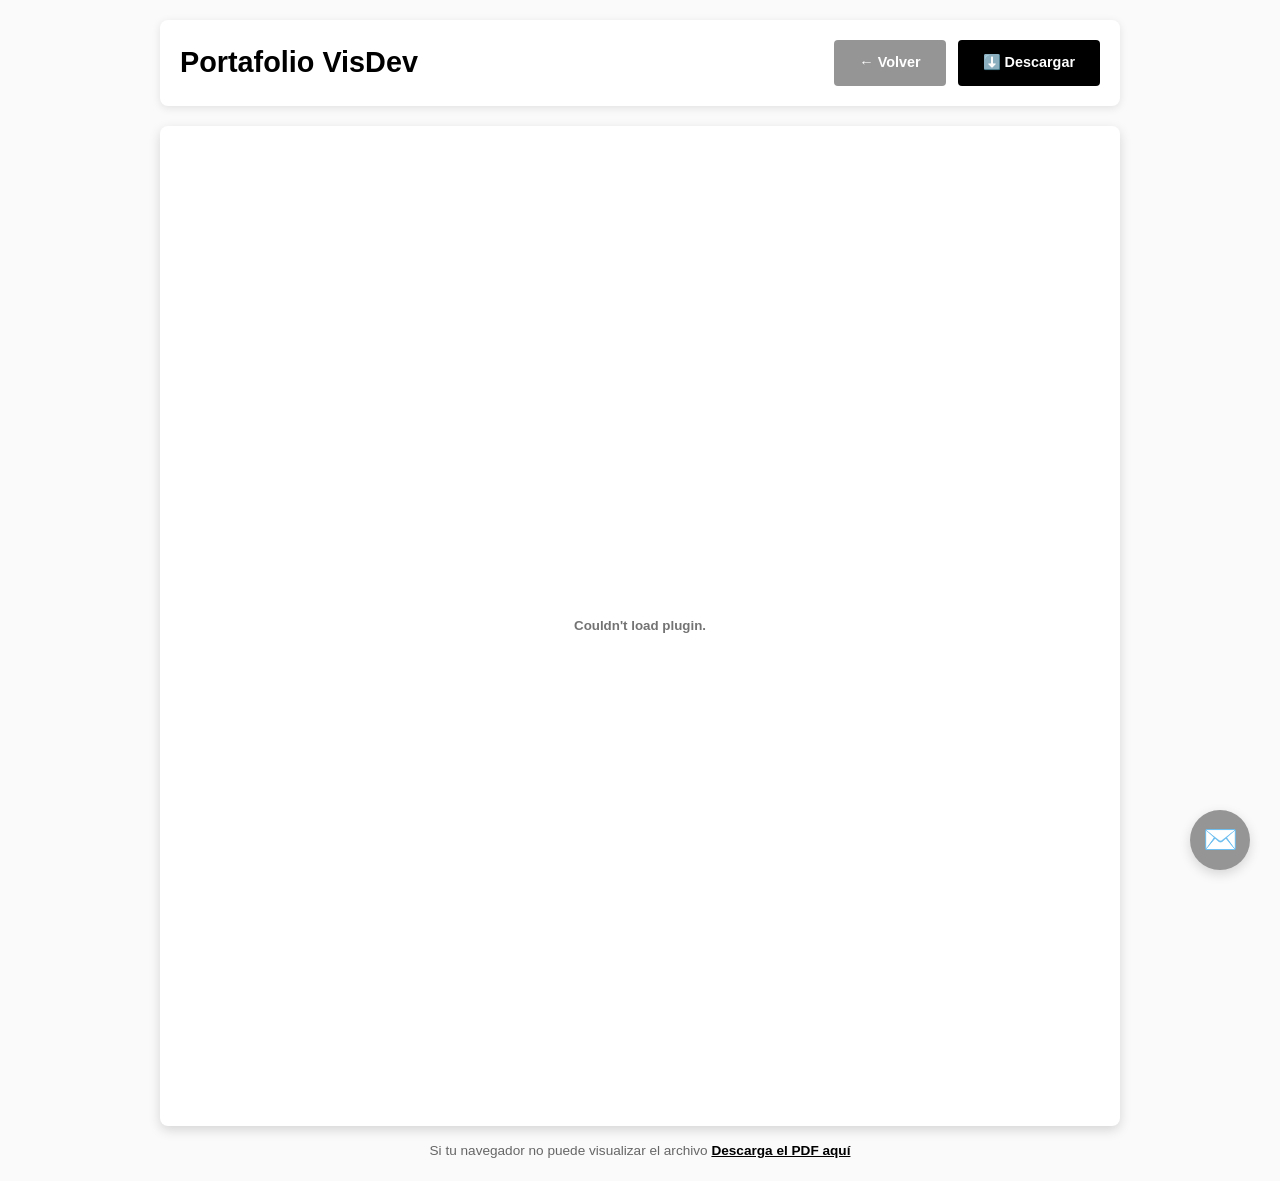
<file: portfolio-view.html>
<!DOCTYPE html>
<html lang="es">
  <head>
    <meta charset="UTF-8" />
    <meta name="viewport" content="width=device-width, initial-scale=1.0" />
    <meta http-equiv="X-UA-Compatible" content="ie=edge" />
    <title>ArtAche Studios - Portafolio</title>
    <link rel="stylesheet" href="styles.css" />
    <style>
      body {
        background-color: rgb(250, 250, 250);
      }

      .pdf-viewer-container {
        display: flex;
        flex-direction: column;
        height: auto;
        max-width: 1000px;
        margin: 0 auto;
        padding: 20px;
      }

      .pdf-header {
        display: flex;
        justify-content: space-between;
        align-items: center;
        margin-bottom: 20px;
        background-color: rgb(255, 255, 255);
        padding: 20px;
        border-radius: 8px;
        box-shadow: 0 2px 8px rgba(0, 0, 0, 0.1);
        flex-wrap: wrap;
        gap: 15px;
      }

      .pdf-header h1 {
        font-size: 1.8rem;
        color: rgb(0, 0, 0);
        margin: 0;
        flex: 1;
        min-width: 250px;
      }

      .pdf-actions {
        display: flex;
        gap: 12px;
        flex-wrap: wrap;
      }

      .btn-back {
        background-color: rgb(149, 149, 149);
        color: white;
        padding: 12px 25px;
        border: none;
        border-radius: 4px;
        font-size: 0.9rem;
        font-weight: 600;
        cursor: pointer;
        transition: background-color 0.3s, transform 0.2s;
        text-decoration: none;
        display: inline-flex;
        align-items: center;
        gap: 10px;
        white-space: nowrap;
      }

      .btn-back:hover {
        background-color: rgb(120, 120, 120);
        transform: translateY(-2px);
      }

      .btn-back:active {
        transform: translateY(0);
      }

      .btn-download {
        background-color: rgb(0, 0, 0);
        color: white;
        padding: 12px 25px;
        border: none;
        border-radius: 4px;
        font-size: 0.9rem;
        font-weight: 600;
        cursor: pointer;
        transition: background-color 0.3s, transform 0.2s;
        text-decoration: none;
        display: inline-flex;
        align-items: center;
        gap: 10px;
        white-space: nowrap;
      }

      .btn-download:hover {
        background-color: rgb(50, 50, 50);
        transform: translateY(-2px);
      }

      .btn-download:active {
        transform: translateY(0);
      }

      .pdf-viewer {
        background-color: rgb(255, 255, 255);
        border-radius: 8px;
        box-shadow: 0 4px 12px rgba(0, 0, 0, 0.15);
        overflow: auto;
      }

      .pdf-viewer embed {
        width: 100%;
        height: 1000px;
        border: none;
        display: block;
      }

      .mobile-preview-image {
        display: none;
        width: 100%;
        max-width: 300px;
        height: auto;
        margin: 15px auto;
        border-radius: 8px;
        box-shadow: 0 4px 12px rgba(0, 0, 0, 0.15);
      }

      @media (max-width: 1024px) {
        .pdf-viewer embed {
          height: 700px;
        }
      }

      @media (max-width: 768px) {
        .pdf-viewer-container {
          padding: 15px;
        }

        .pdf-header {
          flex-direction: column;
          align-items: flex-start;
          padding: 15px;
          gap: 15px;
        }

        .pdf-header h1 {
          font-size: 1.5rem;
          width: 100%;
        }

        .pdf-actions {
          width: 100%;
          flex-direction: column;
        }

        .btn-back,
        .btn-download {
          width: 100%;
          justify-content: center;
          padding: 12px 20px;
          font-size: 0.88rem;
        }

        .pdf-viewer embed {
          height: 70vh;
          min-height: 500px;
        }
      }

      @media (max-width: 480px) {
        .pdf-viewer-container {
          padding: 10px;
        }

        .pdf-header {
          padding: 12px;
          gap: 12px;
        }

        .pdf-header h1 {
          font-size: 1.3rem;
        }

        .btn-back,
        .btn-download {
          width: 100%;
          padding: 10px 15px;
          font-size: 0.85rem;
        }

        .pdf-viewer {
          background: transparent;
          box-shadow: none;
          overflow: visible;
        }

        .pdf-viewer embed {
          display: none;
        }

        .mobile-preview-image {
          display: block;
        }
      }
    </style>
  </head>
  <body>
    <div class="pdf-viewer-container">
      <div class="pdf-header">
        <h1>Portafolio VisDev</h1>
        <div class="pdf-actions">
          <a href="Habilidades.html" class="btn-back">← Volver</a>
          <a href="assets/PORTAFOLIO V2.pdf" download="PORTAFOLIO V2.pdf" class="btn-download">
            ⬇️ Descargar
          </a>
        </div>
      </div>
      <div class="pdf-viewer" id="pdfViewerPortfolio">
        <embed src="assets/PORTAFOLIO V2.pdf" type="application/pdf" />
      </div>
      <img src="assets/B4.gif" alt="Portfolio Preview" class="mobile-preview-image" />
      <p style="text-align: center; margin-top: 15px; font-size: 0.85rem; color: #666;" id="pdfFallbackPortfolio" style="display: none;">
        Si tu navegador no puede visualizar el archivo <a href="assets/PORTAFOLIO V2.pdf" download="PORTAFOLIO V2.pdf" style="color: #000; font-weight: 600; text-decoration: underline;">Descarga el PDF aquí</a>
      </p>
      <script>
        if (/iPhone|iPad|iPod|Android/i.test(navigator.userAgent)) {
          document.getElementById('pdfViewerPortfolio').innerHTML = '';
        }
      </script>
    </div>

    <!-- Botón flotante de email -->
    <a href="mailto:artachestudios@gmail.com" class="floating-email-btn" title="Enviar email">
      ✉️
    </a>
  </body>
</html>
</file>
<file: styles.css>
* {
  margin: 0;
  padding: 0;
  box-sizing: border-box;
  font-family: 'Trebuchet MS', 'Segoe UI', sans-serif;
  line-height: 1.5;
}
.contenedor_pricipal {
  display: flex;
  flex-direction: column;
  min-height: 100vh;
  align-items: center;
}
.navbar {
  display: flex;
  flex-direction: column;
  width: 100%;
  max-width: 800px;
  padding: 40px 30px;
  background-color: rgb(255, 255, 255);
  gap: 18px;
  justify-content: flex-start;
  align-items: center;
}

.Menu {
  display: flex;
  flex-direction: column;
  gap: 10px;
  width: 100%;
  margin-top: 8px;
}

.Menu a {
  text-decoration: none;
  color: rgb(0, 0, 0);
  font-size: 0.95rem;
  letter-spacing: 1.5px;
  transition: color 0.3s;
  text-align: center;
  font-weight: 500;
}

.Menu a:hover {
  color: rgb(149, 149, 149);
}

.menu-active {
  display: block;
  color: rgb(149, 149, 149);
  font-size: 0.9rem;
  letter-spacing: 2px;
  text-align: center;
  cursor: default;
  font-weight: 500;
}
.contenido {
  display: flex;
  flex-direction: column;
  align-items: center;
  justify-content: center;
  width: 100%;
  max-width: 800px;
  padding: 20px;
  background-color: rgb(255, 255, 255);
}

.contenido-scroll {
  padding: 40px 30px;
  overflow-y: auto;
  gap: 28px;
}

.contenido img {
  width: 100%;
  height: auto;
  max-width: 100%;
}
.gif-content {
  max-width: 90%;
  object-fit: contain;
  margin-top: 20px;
  border-radius: 8px;
  transition: transform 0.3s;
}
aside img {
  height: auto;
}
.imglogo {
  width: 100%;
  max-width: 150px;
  aspect-ratio: 1 / 1;
  object-fit: contain;
}

.descripcion {
  text-align: center;
  font-family: 'Trebuchet MS', 'Segoe UI', sans-serif;
  font-size: 1rem;
  line-height: 1.8;
  color: rgb(80, 80, 80);
  padding: 10px 20px;
  letter-spacing: 0.3px;
  font-weight: 600;
  margin: 5px 0;
  font-style: italic;
}

/* Footer Styles */
.footer {
  background-color: rgb(240, 240, 240);
  border-top: 1px solid rgb(220, 220, 220);
  padding: 30px 20px;
  margin-top: 40px;
  width: 100%;
}

.footer-content {
  max-width: 1200px;
  margin: 0 auto;
  display: flex;
  flex-direction: column;
  gap: 20px;
  text-align: center;
}

.footer-text {
  color: rgb(80, 80, 80);
  font-size: 0.9rem;
  line-height: 1.7;
  font-weight: 400;
}

.footer-copyright {
  color: rgb(100, 100, 100);
  font-size: 0.85rem;
  font-weight: 500;
}

.footer-divider {
  height: 1px;
  background-color: rgb(200, 200, 200);
  margin: 10px 0;
}

/* Responsive - Tablets grandes (1025px y menores) */
@media (max-width: 1024px) {
  .navbar {
    padding: 38px 28px;
    gap: 16px;
  }
  
  .contenido-scroll {
    padding: 38px 28px;
    gap: 26px;
  }
  
  .gif-content {
    max-width: 88%;
  }
}

/* Responsive - Tablets (769px - 768px) */
@media (max-width: 768px) {
  .contenedor_pricipal {
    flex-direction: column;
  }
  
  .navbar {
    width: 100%;
    padding: 32px 22px;
    align-items: center;
    gap: 15px;
  }
  
  .imglogo {
    max-width: 120px;
  }
  
  .Menu {
    gap: 9px;
    margin-top: 6px;
  }
  
  .Menu a {
    font-size: 0.9rem;
    letter-spacing: 1.2px;
  }
  
  .descripcion {
    font-size: 0.95rem;
    line-height: 1.7;
    padding: 8px 15px;
    margin: 3px 0;
  }
  
  .contenido {
    width: 100%;
    min-height: auto;
    justify-content: center;
  }
  
  .contenido-scroll {
    padding: 32px 22px;
    gap: 24px;
  }
  
  .gif-content {
    max-width: 95%;
    margin-top: 18px;
  }

  .footer {
    padding: 22px 18px;
    margin-top: 28px;
  }

  .footer-content {
    gap: 12px;
  }

  .footer-text {
    font-size: 0.9rem;
    line-height: 1.6;
  }

  .footer-copyright {
    font-size: 0.8rem;
  }
}

/* Responsive - Tablets pequeños / Phablets (481px - 600px) */
@media (max-width: 600px) {
  .navbar {
    padding: 28px 18px;
    gap: 13px;
  }
  
  .imglogo {
    max-width: 110px;
  }
  
  .Menu a {
    font-size: 0.85rem;
    letter-spacing: 1.1px;
  }
  
  .contenido-scroll {
    padding: 28px 18px;
    gap: 22px;
  }
  
  .gif-content {
    max-width: 92%;
    margin-top: 16px;
  }
}

/* Responsive - Móviles (480px y menores) */
@media (max-width: 480px) {
  .navbar {
    padding: 24px 14px;
    gap: 13px;
  }
  
  .imglogo {
    max-width: 100px;
  }
  
  .Menu {
    gap: 8px;
    margin-top: 5px;
  }
  
  .Menu a {
    font-size: 0.85rem;
    letter-spacing: 1px;
    font-weight: 400;
  }
  
  .descripcion {
    font-size: 0.9rem;
    line-height: 1.65;
    padding: 8px 12px;
    margin: 2px 0;
  }
  
  .contenido {
    padding: 12px;
    min-height: 250px;
  }
  
  .contenido-scroll {
    padding: 22px 14px;
    gap: 20px;
  }
  
  .gif-content {
    max-width: 95%;
    margin-top: 15px;
  }

  .footer {
    padding: 18px 12px;
    margin-top: 10px;
  }

  .footer-content {
    gap: 10px;
  }

  .footer-text {
    font-size: 0.85rem;
    line-height: 1.6;
  }

  .footer-copyright {
    font-size: 0.75rem;
  }
}

/* Responsive - Móviles muy pequeños (360px y menores) */
@media (max-width: 360px) {
  .navbar {
    padding: 20px 11px;
    gap: 12px;
  }
  
  .imglogo {
    max-width: 90px;
  }
  
  .Menu a {
    font-size: 0.8rem;
    letter-spacing: 0.8px;
  }
  
  .descripcion {
    font-size: 0.85rem;
    line-height: 1.6;
    padding: 6px 10px;
    margin: 1px 0;
  }
  
  .contenido-scroll {
    padding: 18px 11px;
    gap: 18px;
  }
  
  .gif-content {
    max-width: 90%;
    margin-top: 12px;
  }
  
  .footer {
    padding: 15px 10px;
    margin-top: 10px;
  }
}

/* Botón flotante de email */
.floating-email-btn {
  position: fixed;
  bottom: 30px;
  right: 30px;
  width: 60px;
  height: 60px;
  background-color: rgb(149, 149, 149);
  border-radius: 50%;
  display: flex;
  align-items: center;
  justify-content: center;
  font-size: 28px;
  text-decoration: none;
  box-shadow: 0 4px 12px rgba(0, 0, 0, 0.15);
  transition: all 0.3s ease;
  z-index: 1000;
}

.floating-email-btn:hover {
  background-color: rgb(120, 120, 120);
  box-shadow: 0 6px 16px rgba(0, 0, 0, 0.25);
  transform: translateY(-3px);
}

.floating-email-btn:active {
  transform: translateY(-1px);
}

@media (max-width: 600px) {
  .floating-email-btn {
    width: 55px;
    height: 55px;
    bottom: 20px;
    right: 20px;
    font-size: 24px;
  }
}
</file>
